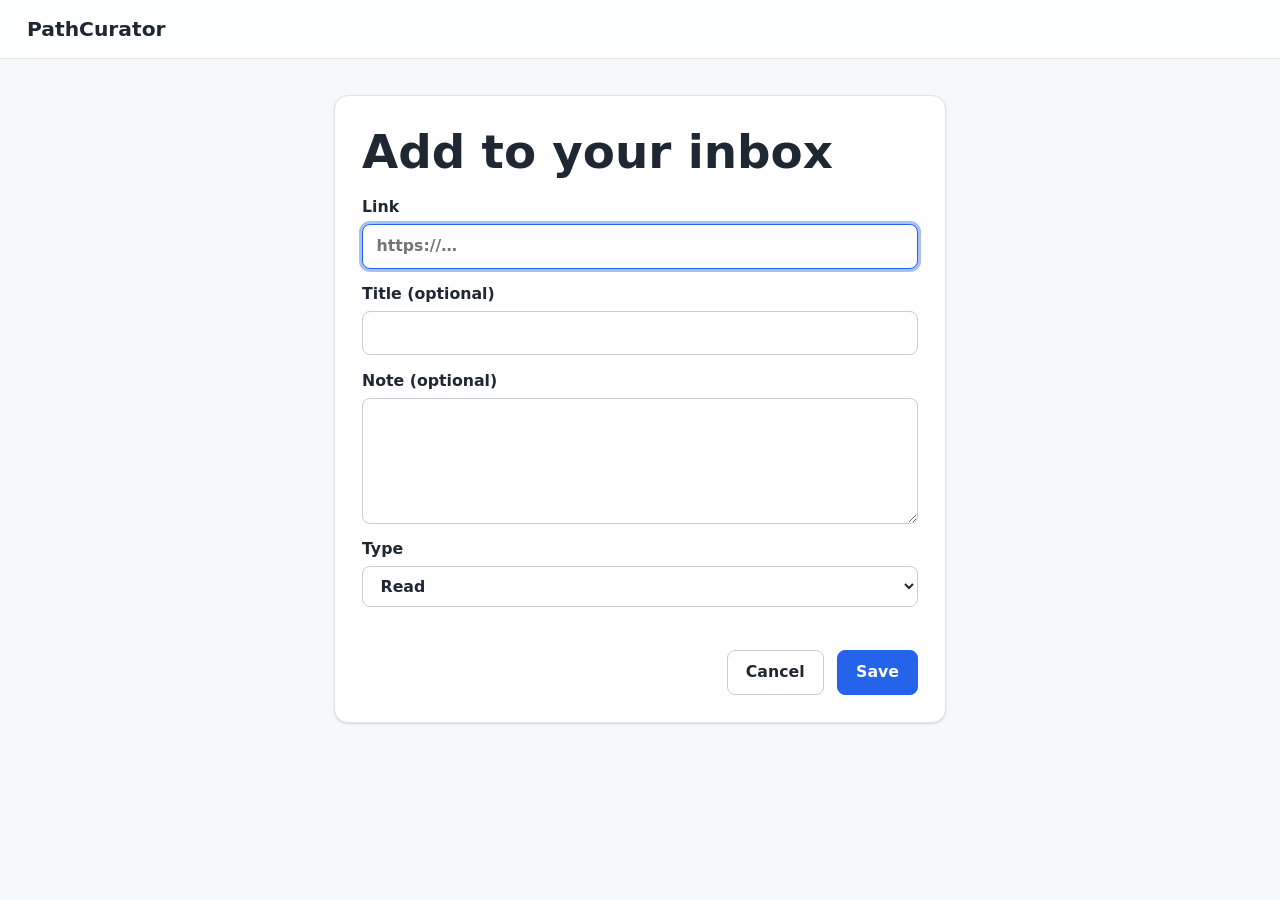
<file: add/index.html>
<!doctype html>
<html lang="en">
<head>
<meta charset="utf-8">
<meta name="viewport" content="width=device-width, initial-scale=1">
<meta name="color-scheme" content="light dark">
<meta name="theme-color" content="#0969da">
<!-- Same strict CSP as the app (this page handles untrusted captured content). -->
<meta http-equiv="Content-Security-Policy" content="default-src 'self'; script-src 'self' 'wasm-unsafe-eval'; worker-src 'self'; style-src 'self' 'unsafe-inline'; img-src 'self' data: blob:; connect-src 'self' https://api.github.com; base-uri 'none'; object-src 'none'; form-action 'self'">
<link rel="manifest" href="/manifest.webmanifest">
<title>Add to PathCurator</title>
<script src="/src/ui/theme-guard.js"></script>
<link rel="stylesheet" href="/src/ui/app.css">
</head>
<body>
  <noscript><p class="noscript-notice" role="alert">Adding to PathCurator needs JavaScript.</p></noscript>

  <header class="app-header">
    <a class="brand" href="/">PathCurator</a>
  </header>

  <!-- The DB-free capture endpoint. add.js writes to the IndexedDB capture_outbox; the primary app
       tab drains it into the inbox. NO SQLite worker is opened here. -->
  <main id="add-view" class="app-main" tabindex="-1" aria-busy="true"></main>

  <div id="live-polite" class="visually-hidden" role="status" aria-live="polite" aria-atomic="true"></div>

  <script type="module" src="/add/add.js"></script>
</body>
</html>
</file>
<file: src/ui/app.css>
/* src/ui/app.css — the ONE stylesheet: tokens + reset + base + components + utilities. */
@layer reset, tokens, base, components, utilities;

@layer reset {
  *,*::before,*::after{ box-sizing:border-box; } *{ margin:0; }
  /* Base type scale for the whole curator app. Every font-size and --space-* below is in rem, so
     this ONE value moves all of them together — tune here rather than editing individual rules.
     112.5% = 18px against a default 16px root. Does not affect the published learner page, which
     ships its own stylesheet (publish-html.js PAGE_CSS). */
  html{ font-size:112.5%; text-size-adjust:100%; -webkit-text-size-adjust:100%; }
  body{ min-height:100svh; line-height:1.5; -webkit-font-smoothing:antialiased; }
  img,svg,video{ display:block; max-width:100%; height:auto; }
  input,button,textarea,select{ font:inherit; color:inherit; }
  button{ cursor:pointer; } a{ color:inherit; }
  :target{ scroll-margin-top:5rem; }
}

@layer tokens {
  :root{
    --gray-0:#fff; --gray-50:#f7f8fa; --gray-100:#eceef1; --gray-200:#dfe3e8; --gray-300:#c7cdd4;
    --gray-500:#6b7280; --gray-800:#1f2733; --gray-950:#0b0e13;
    --blue-500:#2563eb; --blue-400:#4f8cff; --blue-300:#93b4ff;
    --red-500:#dc2626; --red-400:#f87171; --green-500:#16a34a; --green-400:#34d399;
    --amber-500:#d97706; --amber-400:#fbbf24; --violet-500:#7c3aed; --violet-400:#a78bfa;
    --teal-500:#0d9488; --teal-400:#2dd4bf;

    --space-1:.25rem; --space-2:.5rem; --space-3:.75rem; --space-4:1rem; --space-5:1.5rem; --space-6:2rem; --space-7:3rem;
    --font-sans:system-ui,-apple-system,"Segoe UI",Roboto,Helvetica,Arial,sans-serif;
    --font-mono:ui-monospace,"SF Mono",Menlo,Consolas,monospace;
    --text-xs:.75rem; --text-sm:.875rem; --text-lg:1.125rem; --text-xl:1.375rem;
    --text-2xl:clamp(1.5rem,1.2rem + 1.4vw,2rem); --text-3xl:clamp(1.9rem,1.4rem + 2.2vw,2.6rem);
    --radius-sm:4px; --radius:8px; --radius-lg:14px; --radius-pill:999px;
    --shadow-1:0 1px 2px rgba(0,0,0,.06),0 1px 3px rgba(0,0,0,.08);
    --shadow-2:0 4px 12px rgba(0,0,0,.10),0 2px 4px rgba(0,0,0,.06);
    --ease:cubic-bezier(.2,.6,.2,1); --dur:150ms; --z-sticky:100; --z-drag:500; --z-dialog:1000;

    --ct-read:var(--blue-500); --ct-watch:var(--violet-500); --ct-listen:var(--teal-500); --ct-participate:var(--amber-500);
    --org-1:var(--blue-500); --org-2:var(--teal-500); --org-3:var(--violet-500); --org-4:var(--amber-500); --org-5:var(--green-500); --org-6:var(--red-500);

    color-scheme: light dark;
    --bg:var(--gray-50); --surface:var(--gray-0); --surface-2:var(--gray-100); --surface-inset:var(--gray-50);
    --border:var(--gray-200); --border-strong:var(--gray-300);
    --text:var(--gray-800); --muted:#5b6472;
    --accent:var(--blue-500); --accent-hover:#1d4ed8; --accent-text:#fff; --focus:var(--blue-500);
    --danger:var(--red-500); --danger-hover:#b91c1c; --success:var(--green-500); --warning:var(--amber-500);
    --overlay:rgba(15,20,28,.45);
  }
  @media (prefers-color-scheme: dark){
    :root:not([data-theme="light"]){ color-scheme:dark;
      --bg:var(--gray-950); --surface:#151b23; --surface-2:#1d2530; --surface-inset:#0f141b;
      --border:#2a333f; --border-strong:#3a4552; --text:#e7ebf0; --muted:#a7b0bd;
      --accent:var(--blue-400); --accent-hover:#6ea0ff; --accent-text:#0b0e13; --focus:var(--blue-400);
      --danger:var(--red-400); --danger-hover:#fca5a5; --success:var(--green-400); --warning:var(--amber-400);
      --ct-read:var(--blue-300); --ct-watch:var(--violet-400); --ct-listen:var(--teal-400); --ct-participate:var(--amber-400);
      --org-1:var(--blue-400); --org-2:var(--teal-400); --org-3:var(--violet-400); --org-4:var(--amber-400); --org-5:var(--green-400); --org-6:var(--red-400);
      --shadow-1:0 1px 2px rgba(0,0,0,.5); --shadow-2:0 6px 18px rgba(0,0,0,.55); --overlay:rgba(0,0,0,.6);
    }
  }
  :root[data-theme="dark"]{ color-scheme:dark;
    --bg:var(--gray-950); --surface:#151b23; --surface-2:#1d2530; --surface-inset:#0f141b;
    --border:#2a333f; --border-strong:#3a4552; --text:#e7ebf0; --muted:#a7b0bd;
    --accent:var(--blue-400); --accent-hover:#6ea0ff; --accent-text:#0b0e13; --focus:var(--blue-400);
    --danger:var(--red-400); --danger-hover:#fca5a5; --success:var(--green-400); --warning:var(--amber-400);
    --ct-read:var(--blue-300); --ct-watch:var(--violet-400); --ct-listen:var(--teal-400); --ct-participate:var(--amber-400);
    --org-1:var(--blue-400); --org-2:var(--teal-400); --org-3:var(--violet-400); --org-4:var(--amber-400); --org-5:var(--green-400); --org-6:var(--red-400);
    --shadow-1:0 1px 2px rgba(0,0,0,.5); --shadow-2:0 6px 18px rgba(0,0,0,.55); --overlay:rgba(0,0,0,.6);
  }
  :root[data-theme="light"]{ color-scheme:light; }
}

@layer base {
  body{ font-family:var(--font-sans); color:var(--text); background:var(--bg); line-height:1.55;
    transition:background var(--dur) var(--ease),color var(--dur) var(--ease); }
  h1,h2,h3,h4{ line-height:1.25; font-weight:700; text-wrap:balance; }
  h1{ font-size:var(--text-3xl); } h2{ font-size:var(--text-2xl); } h3{ font-size:var(--text-xl); } h4{ font-size:var(--text-lg); }
  p,li{ text-wrap:pretty; } a{ color:var(--accent); text-underline-offset:.15em; } a:hover{ color:var(--accent-hover); }
  code,pre{ font-family:var(--font-mono); font-size:.9em; }
  pre{ background:var(--surface-inset); padding:var(--space-3); border-radius:var(--radius); overflow-x:auto; }
  :focus-visible{ outline:3px solid var(--focus); outline-offset:2px; border-radius:var(--radius-sm); }
  :focus:not(:focus-visible){ outline:none; }
}

@layer components {
  .app-header{ position:sticky; top:0; z-index:var(--z-sticky); display:flex; align-items:center; gap:var(--space-4);
    padding:var(--space-3) var(--space-5); background:color-mix(in srgb,var(--surface) 88%,transparent);
    backdrop-filter:saturate(1.4) blur(8px); border-bottom:1px solid var(--border); }
  .brand{ font-weight:700; font-size:var(--text-lg); text-decoration:none; color:var(--text); }
  .app-nav{ margin-inline-start:auto; display:flex; align-items:center; gap:var(--space-4); }
  .nav-sync{ display:inline-flex; align-items:center; }
  .sync-badge{ display:inline-flex; align-items:center; justify-content:center; min-width:1.35em; height:1.35em;
    margin-inline-start:.4em; padding:0 .35em; border-radius:var(--radius-pill); font-size:.72rem; font-weight:700;
    border:1px solid var(--border); line-height:1; }
  .sync-badge--warn{ color:var(--text); border-color:color-mix(in srgb,var(--accent) 55%,var(--border));
    background:color-mix(in srgb,var(--accent) 14%,transparent); }
  .sync-badge--danger{ color:#fff; background:var(--danger,#c0392b); border-color:transparent; }
  .app-main{ width:min(72rem,100% - var(--space-6)); margin-inline:auto; padding-block:var(--space-6); }
  .app-footer{ border-top:1px solid var(--border); padding:var(--space-5); color:var(--muted);
    display:flex; align-items:center; justify-content:center; gap:var(--space-4); flex-wrap:wrap; }
  .skip-link{ position:absolute; left:var(--space-3); top:-3rem; background:var(--accent); color:var(--accent-text);
    padding:var(--space-2) var(--space-3); border-radius:var(--radius); transition:top var(--dur) var(--ease); z-index:200; }
  .skip-link:focus{ top:var(--space-3); }
  .noscript-notice{ margin:var(--space-4); padding:var(--space-4); border:2px solid var(--danger); border-radius:var(--radius); }
  .capability{ max-width:44rem; margin-inline:auto; display:grid; gap:var(--space-3);
    border-color:color-mix(in srgb,var(--warning) 50%,var(--border)); background:color-mix(in srgb,var(--warning) 8%,var(--surface)); }
  /* Raw failure text on the migration screen — the one place we show a user an error string,
     because it is what they would paste into a report. Must wrap: it is not a code sample. */
  .capability__detail{ white-space:pre-wrap; overflow-wrap:anywhere; font-size:var(--text-sm); margin:0; }

  button,.btn{ display:inline-flex; align-items:center; justify-content:center; gap:var(--space-2);
    padding:var(--space-2) var(--space-4); font-size:var(--text-sm); font-weight:550; border-radius:var(--radius);
    border:1px solid var(--border-strong); background:var(--surface); color:var(--text); text-decoration:none; }
  button:hover,.btn:hover{ background:var(--surface-2); }
  button:disabled,.btn:disabled,[aria-disabled="true"]{ opacity:.5; cursor:not-allowed; pointer-events:none; }
  .btn--primary{ background:var(--accent); border-color:var(--accent); color:var(--accent-text); }
  .btn--danger{ background:transparent; border-color:var(--danger); color:var(--danger); }
  /* Icon-only buttons: the glyph IS the label — render it at icon size, not text size, and keep a
     comfortable hit target. */
  .btn--icon{ padding:var(--space-2); border-color:transparent; background:transparent; aspect-ratio:1;
    font-size:1.25rem; line-height:1; min-width:2.25rem; min-height:2.25rem; }

  .card{ background:var(--surface); border:1px solid var(--border); border-radius:var(--radius-lg); padding:var(--space-5); box-shadow:var(--shadow-1); }
  a.card{ display:block; color:inherit; text-decoration:none; transition:border-color var(--dur),box-shadow var(--dur),transform var(--dur); }
  a.card:hover{ border-color:var(--border-strong); box-shadow:var(--shadow-2); transform:translateY(-1px); }
  .card-grid{ display:grid; gap:var(--space-4); grid-template-columns:repeat(auto-fill,minmax(min(100%,20rem),1fr)); list-style:none; padding:0; }
  .workspace{ --org-accent:var(--org-1); margin-bottom:var(--space-7); }
  .workspace:nth-of-type(6n+2){--org-accent:var(--org-2);} .workspace:nth-of-type(6n+3){--org-accent:var(--org-3);}
  .workspace:nth-of-type(6n+4){--org-accent:var(--org-4);} .workspace:nth-of-type(6n+5){--org-accent:var(--org-5);}
  .workspace:nth-of-type(6n){--org-accent:var(--org-6);}
  .workspace > header{ display:flex; align-items:center; gap:var(--space-3); padding-bottom:var(--space-2);
    margin-bottom:var(--space-4); border-bottom:2px solid var(--org-accent); }

  /* ===== P3 sync UI ===== */
  .dashboard-actions{ display:flex; flex-wrap:wrap; gap:var(--space-3); margin:var(--space-3) 0 var(--space-5); }
  /* The v1-data rescue offer. Accent-tinted rather than warning-tinted: finding your old pathways
     is good news, not a fault condition. */
  .legacy-rescue{ display:grid; gap:var(--space-3);
    border-color:color-mix(in srgb,var(--accent) 45%,var(--border));
    background:color-mix(in srgb,var(--accent) 6%,var(--surface)); }
  .legacy-rescue > h2{ font-size:var(--text-xl); margin:0; }
  .ws-conn{ font-size:.78rem; padding:.1em .5em; border:1px solid var(--border); border-radius:var(--radius-pill); white-space:nowrap; }
  .ws-conn.is-connected{ color:var(--text); }
  .ws-conn.is-disconnected{ color:var(--muted); font-style:italic; }
  .field-row{ display:flex; flex-wrap:wrap; gap:var(--space-3); }
  .field-row > label{ flex:1 1 8rem; }
  .field-help{ display:block; margin-top:var(--space-1); font-size:.8rem; line-height:1.4; }
  .gh-optional{ border:1px solid var(--border); border-radius:var(--radius-lg); padding:var(--space-3) var(--space-4); margin:0; display:grid; gap:var(--space-3); }
  .gh-optional > legend{ padding-inline:var(--space-2); font-size:.85rem; color:var(--muted); }

  .merge-form{ display:grid; gap:var(--space-5); margin-top:var(--space-4); }
  .merge-item{ border:1px solid var(--border); border-radius:var(--radius-lg); padding:var(--space-3) var(--space-4); }
  .merge-item > legend{ font-weight:600; padding-inline:var(--space-2); }
  .merge-status{ font-weight:400; font-size:.8rem; color:var(--muted); }
  .merge-diff{ margin:var(--space-2) 0 var(--space-3); padding:var(--space-2) var(--space-3); border-radius:var(--radius-sm);
    background:color-mix(in srgb, var(--accent) 8%, var(--surface)); border:1px solid var(--border); }
  .merge-diff > h3{ font-size:.75rem; text-transform:uppercase; letter-spacing:.03em; color:var(--muted); margin:0 0 var(--space-1); }
  .merge-diff > ul{ margin:0; padding-inline-start:1.2em; display:grid; gap:2px; font-size:.9rem; }
  .merge-cols{ display:grid; grid-template-columns:1fr 1fr; gap:var(--space-4); margin:var(--space-2) 0 var(--space-3); }
  .merge-col > h3{ font-size:.8rem; text-transform:uppercase; letter-spacing:.03em; color:var(--muted); margin:0 0 var(--space-1); }
  .merge-choices{ display:flex; flex-wrap:wrap; gap:var(--space-4); }
  @media (max-width:34rem){ .merge-cols{ grid-template-columns:1fr; } }

  .sync-summary{ margin:0 0 var(--space-4); padding:var(--space-2) var(--space-3); border-radius:var(--radius-sm);
    background:color-mix(in srgb, var(--accent) 10%, var(--surface)); border:1px solid var(--border); }
  .sync-summary--ok{ background:color-mix(in srgb, var(--accent) 5%, var(--surface)); color:var(--muted); }
  .sync-summary--danger{ background:color-mix(in srgb, var(--danger,#c0392b) 12%, var(--surface));
    border-color:color-mix(in srgb, var(--danger,#c0392b) 40%, var(--border)); }
  .sync-list{ display:grid; gap:var(--space-4); margin-top:var(--space-4); }
  .sync-ws-card{ border:1px solid var(--border); border-left:3px solid var(--org-accent,var(--border));
    border-radius:var(--radius-lg); padding:var(--space-3) var(--space-4); }
  .sync-ws-card > header{ display:flex; align-items:center; gap:var(--space-3); margin-bottom:var(--space-2); }
  .sync-ws-card > header > h2{ margin:0; font-size:1.05rem; }
  .sync-intro{ max-width:60ch; }
  a.ws-conn{ text-decoration:none; }
  a.ws-conn:hover{ border-color:var(--accent); color:var(--accent); }
  .sync-facts{ margin:var(--space-2) 0 var(--space-3); display:grid; gap:var(--space-2); }
  .sync-facts > div{ display:grid; gap:2px; }
  .sync-facts dt{ font-size:.72rem; font-weight:700; letter-spacing:.06em; text-transform:uppercase; color:var(--muted); }
  .sync-facts dd{ margin:0; font-size:.95rem; overflow-wrap:anywhere; }
  .sync-facts__new{ color:var(--warn,#9a6700); font-weight:600; }
  .sync-hint{ margin:var(--space-2) 0 0; font-size:.875rem; max-width:62ch; }
  .sync-detail{ margin:var(--space-2) 0 0; font-size:.85rem; }

  /* link-audit status pills (P5) + exemptions */
  .audit-badge{ font-weight:600; }
  .audit--ok{ color:#1a7f37; border-color:color-mix(in srgb,#1a7f37 40%,var(--border)); }
  .audit--danger{ color:#fff; background:var(--danger,#c0392b); border-color:transparent; }
  .audit--info{ color:var(--text); border-color:color-mix(in srgb,var(--accent) 45%,var(--border)); }
  .audit--muted{ color:var(--muted); }
  .exempt-section{ margin-top:var(--space-6); border-top:1px solid var(--border); padding-top:var(--space-4); }
  .exempt-list{ list-style:none; margin:var(--space-2) 0; padding:0; display:grid; gap:var(--space-2); }
  .exempt-list > li{ display:flex; align-items:center; gap:var(--space-2); }
  .exempt-list > li.wf-item{ display:grid; gap:var(--space-1); align-items:start; }
  .wf-item__head{ display:flex; align-items:center; gap:var(--space-2); flex-wrap:wrap; }
  .wf-runline{ margin:0; font-size:.875rem; }
  .exempt-add{ display:flex; flex-wrap:wrap; gap:var(--space-2); align-items:center; }
  .card-broken{ color:var(--danger,#c0392b); font-weight:600; }
  /* review / discard uncommitted changes */
  .review-list{ display:grid; gap:var(--space-2); margin:var(--space-3) 0; }
  .review-list .merge-diff > h3{ text-transform:none; letter-spacing:0; font-size:.95rem; color:var(--text); }
  /* #/audit overview — deliberately NO tiny text: title 1.05rem, URL/meta ≥ .95rem/.9rem. */
  .audit-controls{ display:flex; gap:var(--space-2); margin-top:var(--space-3); }
  .audit-section{ margin-top:var(--space-4); }
  .audit-section__summary{ position:sticky; top:var(--sticky-top,56px); z-index:2; cursor:pointer;
    padding:var(--space-2) 0; background:var(--bg); border-bottom:1px solid var(--border); }
  .audit-section__summary:hover .audit-section__title{ color:var(--accent); }
  .audit-section__title{ display:inline; font-size:1.05rem; margin:0; }
  .audit-list{ list-style:none; margin:var(--space-3) 0 0; padding:0; display:grid; gap:var(--space-2); }
  .audit-row{ border:1px solid var(--border); border-radius:var(--radius-lg); padding:var(--space-3); display:grid; gap:4px; }
  .audit-row__head{ word-break:break-word; font-size:1.05rem; }
  .audit-row__url{ font-size:.95rem; word-break:break-all; }
  .audit-row__redirect{ font-size:.95rem; word-break:break-all; }
  .audit-row__meta{ font-size:.9rem; }
  .audit-row__actions{ display:flex; flex-wrap:wrap; gap:var(--space-1); margin-top:var(--space-2); }
  .audit-row .blocked{ color:var(--danger,#c0392b); }
  /* Instant tooltips (hover AND keyboard focus — no ~1s title-attribute delay). */
  .tt-wrap{ position:relative; display:inline-block; }
  .tt{ position:absolute; bottom:calc(100% + 6px); left:0; z-index:5; width:max-content; max-width:18rem;
    padding:var(--space-2) var(--space-3); border-radius:var(--radius); font-size:.875rem; line-height:1.45;
    background:var(--surface); color:var(--text); border:1px solid var(--border-strong); box-shadow:var(--shadow-1,0 2px 8px rgba(0,0,0,.25));
    opacity:0; visibility:hidden; transition:opacity var(--dur) var(--ease); pointer-events:none; }
  .tt-wrap:hover .tt, .tt-wrap:focus-within .tt{ opacity:1; visibility:visible; }
  .tt-wrap--end .tt{ left:auto; right:0; }   /* right-edge toolbars: keep the tip on-screen */
  .theme-toggle__icon{ font-size:1.05rem; line-height:1; }
  @media (prefers-reduced-motion:reduce){ .tt{ transition:none; } }
  /* P8: browser-extension live-check card (top of #/audit) */
  .ext-audit{ margin:var(--space-4) 0 var(--space-5); padding:var(--space-4);
    border:1px solid color-mix(in srgb,var(--accent) 35%,var(--border)); border-radius:var(--radius-lg);
    background:color-mix(in srgb,var(--accent) 5%,var(--surface)); }
  .ext-audit > h2{ font-size:1.1rem; margin:0 0 var(--space-1); }
  .ext-audit__row{ display:grid; gap:var(--space-2); padding:var(--space-3) 0 var(--space-2); border-top:1px solid var(--border); margin-top:var(--space-3); }
  .ext-audit__head{ display:flex; justify-content:space-between; align-items:center; gap:var(--space-3); flex-wrap:wrap; }
  .ext-audit__bar{ height:9px; background:var(--surface); border:1px solid var(--border); border-radius:var(--radius-pill); overflow:hidden; }
  .ext-audit__fill{ height:100%; width:0; background:var(--accent); transition:width .35s var(--ease); }
  .ext-audit__status{ font-size:.875rem; }
  .ext-audit__summary{ margin:0; font-size:.95rem; }

  /* in-app help (#/help) */
  .help-grid{ display:grid; grid-template-columns:repeat(auto-fill,minmax(15rem,1fr)); gap:var(--space-3); margin:var(--space-3) 0 var(--space-5); }
  .help-card{ display:grid; gap:var(--space-1); text-decoration:none; color:var(--text); padding:var(--space-4); position:relative; }
  .help-card:hover{ border-color:var(--accent); color:var(--text); }
  .help-card__num{ position:absolute; top:var(--space-3); right:var(--space-3); font-size:.8rem; font-weight:700; color:var(--muted); }
  .help-card p{ margin:0; font-size:.9rem; }
  .help-reflist{ list-style:none; margin:var(--space-3) 0; padding:0; display:grid; gap:var(--space-2); }
  .help-crumb{ margin-bottom:var(--space-3); }
  .help-body{ max-width:44rem; }
  .help-body h3{ font-size:1.05rem; margin-top:var(--space-5); }
  .help-related{ margin-top:var(--space-5); display:flex; flex-wrap:wrap; gap:var(--space-2); align-items:baseline; }
  .help-chip{ font-size:.85rem; border:1px solid var(--border); border-radius:var(--radius-pill); padding:.1em .7em; text-decoration:none; }
  .help-chip:hover{ border-color:var(--accent); }

  /* markdown editor (Write/Preview + toolbar around a plain textarea) */
  .md-field{ display:grid; gap:var(--space-2); }
  .md-editor{ border:1px solid var(--border); border-radius:var(--radius); overflow:hidden; }
  .md-bar{ display:flex; align-items:center; justify-content:space-between; gap:var(--space-2);
    padding:var(--space-1) var(--space-2); background:var(--surface-inset); border-bottom:1px solid var(--border); }
  .md-tabs{ display:inline-flex; gap:2px; }
  .md-tab{ font-size:.8rem; font-weight:550; padding:.2em .7em; border:1px solid transparent; border-radius:var(--radius-sm);
    background:transparent; }
  .md-tab[aria-pressed="true"]{ background:var(--surface); border-color:var(--border-strong); }
  .md-tools{ display:inline-flex; gap:2px; }
  .md-tool{ font-size:.85rem; min-width:1.9rem; padding:.15em .45em; border-color:transparent; background:transparent; }
  .md-tool:hover{ border-color:var(--border-strong); background:var(--surface); }
  .md-editor .md-input{ border:none; border-radius:0; display:block; }
  .md-editor .md-input:focus-visible{ outline-offset:-3px; }
  .md-preview{ padding:var(--space-2) var(--space-3); min-height:4.5rem; background:var(--surface); }

  /* P7: required/bonus grouping — subtle: a small-caps label + solid vs dashed left rule */
  .bm-group-label{ font-size:.72rem; font-weight:700; letter-spacing:.06em; text-transform:uppercase;
    color:var(--muted); margin:var(--space-3) 0 var(--space-1); }
  .bookmarks--required > .bookmark{ border-inline-start:3px solid var(--border-strong); padding-inline-start:var(--space-3); }
  .bookmarks--bonus > .bookmark{ border-inline-start:3px dashed var(--border); padding-inline-start:var(--space-3); }

  .export-fmts{ display:grid; gap:var(--space-2); border:1px solid var(--border); border-radius:var(--radius); padding:var(--space-3); }
  .export-fmt{ display:flex; gap:var(--space-2); align-items:baseline; font-weight:400; }
  .export-group{ font-size:.72rem; font-weight:700; letter-spacing:.06em; text-transform:uppercase;
    color:var(--muted); margin:var(--space-2) 0 0; }
  .export-group:first-child{ margin-top:0; }

  /* P6 import dialog */
  .import-dialog{ width:min(46rem, 92vw); }
  .dashboard-actions{ display:flex; flex-wrap:wrap; gap:var(--space-2); margin:var(--space-3) 0; }
  .import-list{ list-style:none; margin:var(--space-2) 0 0; padding:0; display:grid; gap:var(--space-2); max-height:50vh; overflow:auto; }
  .import-row{ border:1px solid var(--border); border-radius:var(--radius); padding:var(--space-2) var(--space-3); display:grid; gap:4px; }
  .import-row--conflict{ border-color:color-mix(in srgb,var(--warning) 45%,var(--border)); }
  .import-chip{ font-size:.85rem; padding:.05em .5em; border:1px solid var(--border); border-radius:var(--radius-pill); }
  .import-chip--new{ color:#1a7f37; border-color:color-mix(in srgb,#1a7f37 40%,var(--border)); }
  .import-chip--identical{ color:var(--muted); }
  .import-chip--conflict{ border-color:color-mix(in srgb,var(--warning) 55%,var(--border)); }
  .import-row__choice{ display:flex; gap:var(--space-4); }
  .import-row__choice label{ display:inline-flex; align-items:center; gap:var(--space-1); font-weight:400; }
  .import-bulk{ display:flex; gap:var(--space-2); margin-top:var(--space-2); }
  .import-warnings{ margin:var(--space-2) 0 0; padding-inline-start:1.2em; font-size:.9rem; color:var(--muted); }

  /* transient visible notices: SW "new version" + action toasts (pull/commit results) */
  .update-notice,.toast{ position:fixed; inset-inline:0; bottom:var(--space-4); margin-inline:auto; width:max-content; max-width:90vw;
    display:flex; align-items:center; gap:var(--space-3); padding:var(--space-3) var(--space-4); z-index:var(--z-dialog);
    background:var(--surface); color:var(--text); border:1px solid var(--border-strong); border-radius:var(--radius-lg); box-shadow:var(--shadow-1,0 4px 16px rgba(0,0,0,.3)); }

  /* /add capture endpoint */
  .add-card{ display:grid; gap:var(--space-3); max-width:34rem; margin-inline:auto; }
  .add-form{ display:grid; gap:var(--space-3); }
  .add-form label{ display:grid; gap:var(--space-1); }

  /* #/inbox */
  .inbox-tabs{ display:flex; flex-wrap:wrap; gap:var(--space-2); margin:var(--space-3) 0 var(--space-4);
    border-bottom:1px solid var(--border); }
  .inbox-tab{ padding:var(--space-2) var(--space-3); text-decoration:none; color:var(--muted);
    border-bottom:2px solid transparent; margin-bottom:-1px; }
  .inbox-tab.is-active{ color:var(--text); border-bottom-color:var(--accent); font-weight:600; }
  .inbox-list{ display:grid; gap:var(--space-3); margin:0; padding:0; list-style:none; }
  .inbox-item{ border:1px solid var(--border); border-radius:var(--radius-lg); padding:var(--space-3) var(--space-4);
    display:grid; gap:var(--space-2); }
  .inbox-item__head{ display:flex; align-items:baseline; gap:var(--space-3); flex-wrap:wrap; }
  .inbox-item__title{ font-size:1rem; }
  .inbox-item__meta{ font-size:.78rem; }
  .inbox-item__url{ font-size:.85rem; word-break:break-all; }
  .inbox-item__url .blocked{ color:var(--danger,#c0392b); }
  .inbox-item__note{ font-size:.9rem; }
  .inbox-item__actions{ display:flex; flex-wrap:wrap; gap:var(--space-2); }
  .bookmarklet-help{ margin:var(--space-3) 0; display:grid; gap:var(--space-2); }
  .bookmarklet-code{ width:100%; font-family:ui-monospace,monospace; font-size:.8rem; }
  .sync-row{ display:flex; flex-wrap:wrap; align-items:center; gap:var(--space-3); margin-bottom:var(--space-4); }
  .sync-chip{ font-size:.78rem; font-weight:600; padding:.15em .6em; border-radius:var(--radius-pill); border:1px solid var(--border); }
  .sync-chip--ok{ color:var(--muted); }
  .sync-chip--warn{ color:var(--text); border-color:color-mix(in srgb, var(--accent) 50%, var(--border)); }
  .sync-chip--danger{ color:#fff; background:var(--danger, #c0392b); border-color:transparent; }
  .sync-chip--muted{ color:var(--muted); font-weight:400; }
  .btn--sm{ font-size:.875rem; padding:.3em .75em; }   /* was .82rem — too small for text AND the emoji glyphs in it */
  .sync-auto{ display:inline-flex; align-items:center; gap:.35em; font-size:.82rem; color:var(--muted); }

  .steps{ display:grid; gap:var(--space-5); list-style:none; padding:0; }
  .step{ border:1px solid var(--border); border-radius:var(--radius-lg); background:var(--surface); overflow:clip; }
  .step__header{ display:flex; align-items:center; gap:var(--space-2); padding:var(--space-2) var(--space-3);
    background:var(--surface-2); border-bottom:1px solid var(--border); border-radius:var(--radius-lg) var(--radius-lg) 0 0; }
  .step--collapsed .step__header{ border-bottom:0; border-radius:var(--radius-lg); }
  .step__name{ flex:1; min-width:0; margin:0; font-size:1rem; font-weight:400; }
  .step__toggle{ display:flex; align-items:center; gap:var(--space-2); width:100%; padding:var(--space-2);
    background:none; border:0; color:inherit; font:inherit; text-align:left; cursor:pointer; border-radius:var(--radius); }
  .step__toggle:hover{ background:color-mix(in srgb,var(--text) 5%,transparent); }
  .chevron{ flex:none; color:var(--muted); transition:transform var(--dur) var(--ease); }
  .step__toggle[aria-expanded="true"] .chevron{ transform:rotate(90deg); }
  .step__num{ flex:none; width:1.75rem; height:1.75rem; border-radius:var(--radius-pill); display:grid; place-items:center;
    background:var(--accent); color:var(--accent-text); font-weight:700; font-size:var(--text-sm); }
  .step__title{ flex:1; min-width:0; font-size:var(--text-2xl); font-weight:700; overflow:hidden; text-overflow:ellipsis; white-space:nowrap; }
  .step__meta{ flex:none; font-size:var(--text-sm); font-weight:400; }
  .step__controls{ display:inline-flex; gap:var(--space-1); align-items:center; flex:none; }
  .step__body{ padding:var(--space-4); display:grid; gap:var(--space-4); }
  .steps-toolbar{ display:flex; justify-content:flex-end; }
  .pause-reflect{ background:color-mix(in srgb,var(--warning) 10%,var(--surface)); border-left:3px solid var(--warning);
    border-radius:var(--radius); padding:var(--space-3) var(--space-4); }
  .content-warning{ border:1px solid color-mix(in srgb,var(--danger) 45%,var(--border));
    background:color-mix(in srgb,var(--danger) 10%,var(--surface)); border-radius:var(--radius); padding:var(--space-3) var(--space-4); }
  .callout-label{ display:block; font-size:var(--text-xs); font-weight:700; text-transform:uppercase; letter-spacing:.04em; color:var(--muted); margin-bottom:var(--space-1); }
  /* margin-top ADDS to the .bookmark grid gap: the curator's context is a distinct editorial voice
     from the link's own description above it, and at the old gap alone the two ran together. */
  .bookmark__context{ background:color-mix(in srgb,var(--accent) 7%,var(--surface)); border-left:3px solid var(--accent); border-radius:var(--radius); padding:var(--space-3); margin-top:var(--space-3); }
  .btn--subtle{ background:transparent; border-color:transparent; color:var(--accent); }
  .btn--subtle:hover{ background:var(--surface-2); }
  .bookmarks{ display:grid; gap:var(--space-3); list-style:none; padding:0; }
  .bookmark{ display:grid; gap:var(--space-2); padding:var(--space-3); border:1px solid var(--border); border-radius:var(--radius); background:var(--surface); }
  .bookmark__head{ display:flex; align-items:baseline; gap:var(--space-2); flex-wrap:wrap; }
  /* The third rung of the hierarchy (pathway h1 → step → link). It had no size rule at all, so a
     link title rendered at body size and weight — indistinguishable from the description under it. */
  .bookmark__title{ font-size:var(--text-lg); font-weight:650; line-height:1.35; }
  /* The link's own blurb, as an inset panel. --surface-inset is the token that already sits one
     step off --surface in BOTH themes (lighter in light, darker in dark), so this needs no
     per-theme override. Deliberately quieter than .bookmark__context below it: no accent rule,
     because the context is the curator's voice and should stay the louder of the two. */
  .bookmark__desc{ background:var(--surface-inset); border:1px solid var(--border);
    border-radius:var(--radius); padding:var(--space-3); }
  .bookmark__badges{ display:inline-flex; gap:var(--space-2); margin-left:auto; }

  .badge{ display:inline-flex; align-items:center; gap:var(--space-1); padding:2px var(--space-2); border-radius:var(--radius-pill);
    font-size:var(--text-xs); font-weight:600; border:1px solid transparent; white-space:nowrap; }
  .badge[data-type="Read"]{ color:color-mix(in srgb,var(--ct-read) 45%,var(--text)); background:color-mix(in srgb,var(--ct-read) 16%,var(--surface)); }
  .badge[data-type="Watch"]{ color:color-mix(in srgb,var(--ct-watch) 45%,var(--text)); background:color-mix(in srgb,var(--ct-watch) 16%,var(--surface)); }
  .badge[data-type="Listen"]{ color:color-mix(in srgb,var(--ct-listen) 45%,var(--text)); background:color-mix(in srgb,var(--ct-listen) 16%,var(--surface)); }
  .badge[data-type="Participate"]{ color:color-mix(in srgb,var(--ct-participate) 45%,var(--text)); background:color-mix(in srgb,var(--ct-participate) 16%,var(--surface)); }
  .badge--required{ color:var(--accent-text); background:var(--accent); }
  .badge--bonus{ color:var(--muted); border-color:var(--border-strong); }

  .banner{ display:flex; gap:var(--space-3); padding:var(--space-3) var(--space-4); border-radius:var(--radius); border:1px solid var(--border); font-size:var(--text-sm); margin:var(--space-4) auto 0; width:min(72rem,100% - var(--space-6)); }
  .banner--follower{ background:color-mix(in srgb,var(--warning) 15%,var(--surface)); border-color:color-mix(in srgb,var(--warning) 45%,var(--border)); }
  form{ display:grid; gap:var(--space-4); }
  label{ display:grid; gap:var(--space-2); font-weight:550; font-size:var(--text-sm); }
  input[type=text],input[type=url],textarea,select{ width:100%; padding:var(--space-2) var(--space-3);
    background:var(--surface); color:var(--text); border:1px solid var(--border-strong); border-radius:var(--radius); }
  textarea{ min-height:7rem; resize:vertical; }
  input:focus,textarea:focus,select:focus{ outline:none; border-color:var(--accent); box-shadow:0 0 0 3px color-mix(in srgb,var(--focus) 40%,transparent); }
  input[aria-invalid="true"],textarea[aria-invalid="true"]{ border-color:var(--danger); }
  fieldset{ border:1px solid var(--border); border-radius:var(--radius); padding:var(--space-4); display:grid; gap:var(--space-3); }
  legend{ padding-inline:var(--space-2); font-weight:600; }
  fieldset label{ flex-direction:row; align-items:center; grid-auto-flow:column; justify-content:start; }
  .field-error{ color:var(--danger); font-size:var(--text-xs); min-height:1.2em; }
  .field-label{ font-weight:550; font-size:var(--text-sm); }
  .header-image{ width:100%; aspect-ratio:4/1; object-fit:cover; border-radius:var(--radius-lg); }
  .image-preview{ width:100%; aspect-ratio:4/1; object-fit:cover; border-radius:var(--radius); border:1px solid var(--border); background:var(--surface-2); }
  .form-actions{ display:flex; gap:var(--space-3); flex-wrap:wrap; justify-content:flex-end; }
  dialog.pc-editor{ margin:auto;   /* restore modal centering the universal margin:0 reset removed */
    border:1px solid var(--border); border-radius:var(--radius-lg); background:var(--surface); color:var(--text);
    padding:0; inline-size:min(40rem,92vw); max-block-size:90dvh; overflow:auto; box-shadow:var(--shadow-2); }
  dialog.pc-editor::backdrop{ background:var(--overlay); }
  dialog.pc-editor form{ padding:var(--space-5); }

  [aria-busy="true"]{ cursor:progress; }
  .skeleton{ position:relative; overflow:hidden; border-radius:var(--radius); background:var(--surface-2); color:transparent; user-select:none; }
  .skeleton::after{ content:""; position:absolute; inset:0; transform:translateX(-100%);
    background:linear-gradient(90deg,transparent,color-mix(in srgb,var(--text) 8%,transparent),transparent);
    animation:pc-sh 1.3s var(--ease) infinite; }
  .skeleton--line{ height:1em; margin-block:.35em; } .skeleton--title{ height:1.4em; width:60%; }
  @keyframes pc-sh{ to{ transform:translateX(100%); } }

  .prose > * + *{ margin-top:var(--space-3); }
  .prose ul,.prose ol{ padding-left:var(--space-5); }
  .prose h2,.prose h3,.prose h4{ margin-top:var(--space-5); }
  .prose a{ text-decoration:underline; }
  .prose a[data-blocked-href]{ text-decoration:line-through; cursor:not-allowed; color:var(--muted); }
  .prose a[data-blocked-href]::after{ content:" (link removed)"; font-size:.85em; }
  .prose code{ background:var(--surface-inset); padding:.1em .35em; border-radius:var(--radius-sm); }
  .prose pre{ overflow-x:auto; } .prose pre code{ background:none; padding:0; }
  .prose blockquote{ border-left:3px solid var(--border-strong); padding-left:var(--space-4); color:var(--muted); }
  .prose table{ border-collapse:collapse; display:block; overflow-x:auto; max-width:100%; }
  .prose th,.prose td{ border:1px solid var(--border); padding:.4em .6em; }
  .prose .font-weight-bold,.prose .fw-bold{ font-weight:700; }
  .prose .font-italic,.prose .fst-italic{ font-style:italic; } .prose .text-muted{ color:var(--muted); }

  /* reorder = explicit up/down arrows */
  .reorder-controls{ display:inline-flex; gap:2px; flex:none; }
  .move-btn{ padding:var(--space-1); min-width:1.9rem; min-height:1.9rem; font-weight:700; line-height:1; font-size:1.05rem; }

  /* dashboard pathway cells (card + reorder) */
  .card-cell{ display:grid; gap:var(--space-2); align-content:start; }
  .card-reorder{ display:flex; justify-content:flex-end; }

  body[data-role="follower"] [data-requires-primary]{ opacity:.5; pointer-events:none; cursor:not-allowed; }
  body[data-role="follower"] .reorder-controls{ display:none; }
}

@layer utilities {
  .visually-hidden{ position:absolute!important; width:1px; height:1px; padding:0; margin:-1px; overflow:hidden;
    clip:rect(0 0 0 0); clip-path:inset(50%); white-space:nowrap; border:0; }
  .stack{ display:grid; gap:var(--space-4); } .row{ display:flex; align-items:center; gap:var(--space-3); flex-wrap:wrap; }
  .muted{ color:var(--muted); } .truncate{ overflow:hidden; text-overflow:ellipsis; white-space:nowrap; }
  .view-content{ display:grid; gap:var(--space-5); }
  [hidden]{ display:none!important; }
}

@media (max-width:40rem){ .app-main{ width:calc(100% - var(--space-4)); } .form-actions{ flex-direction:column; }
  .form-actions button,.form-actions .btn{ width:100%; } .bookmark__badges{ margin-left:0; width:100%; } }
@media (pointer:coarse){ button,.btn,.drag-handle{ min-height:44px; } .drag-handle{ min-width:44px; } }
@media (prefers-reduced-motion:reduce){ *,*::before,*::after{ animation-duration:.001ms!important; transition-duration:.001ms!important; }
  .skeleton::after{ display:none; } }
@media print{ :root{ color-scheme:light; } body{ background:#fff; color:#000; }
  .app-header,.app-footer,.drag-handle,.form-actions,[data-requires-primary],.banner,.skip-link,dialog{ display:none!important; }
  .app-main{ width:100%; margin:0; } .card,.step,.bookmark{ border:1px solid #999; box-shadow:none; break-inside:avoid; }
  a[href]::after{ content:" (" attr(href) ")"; font-size:9pt; color:#444; word-break:break-all; } }
</file>
